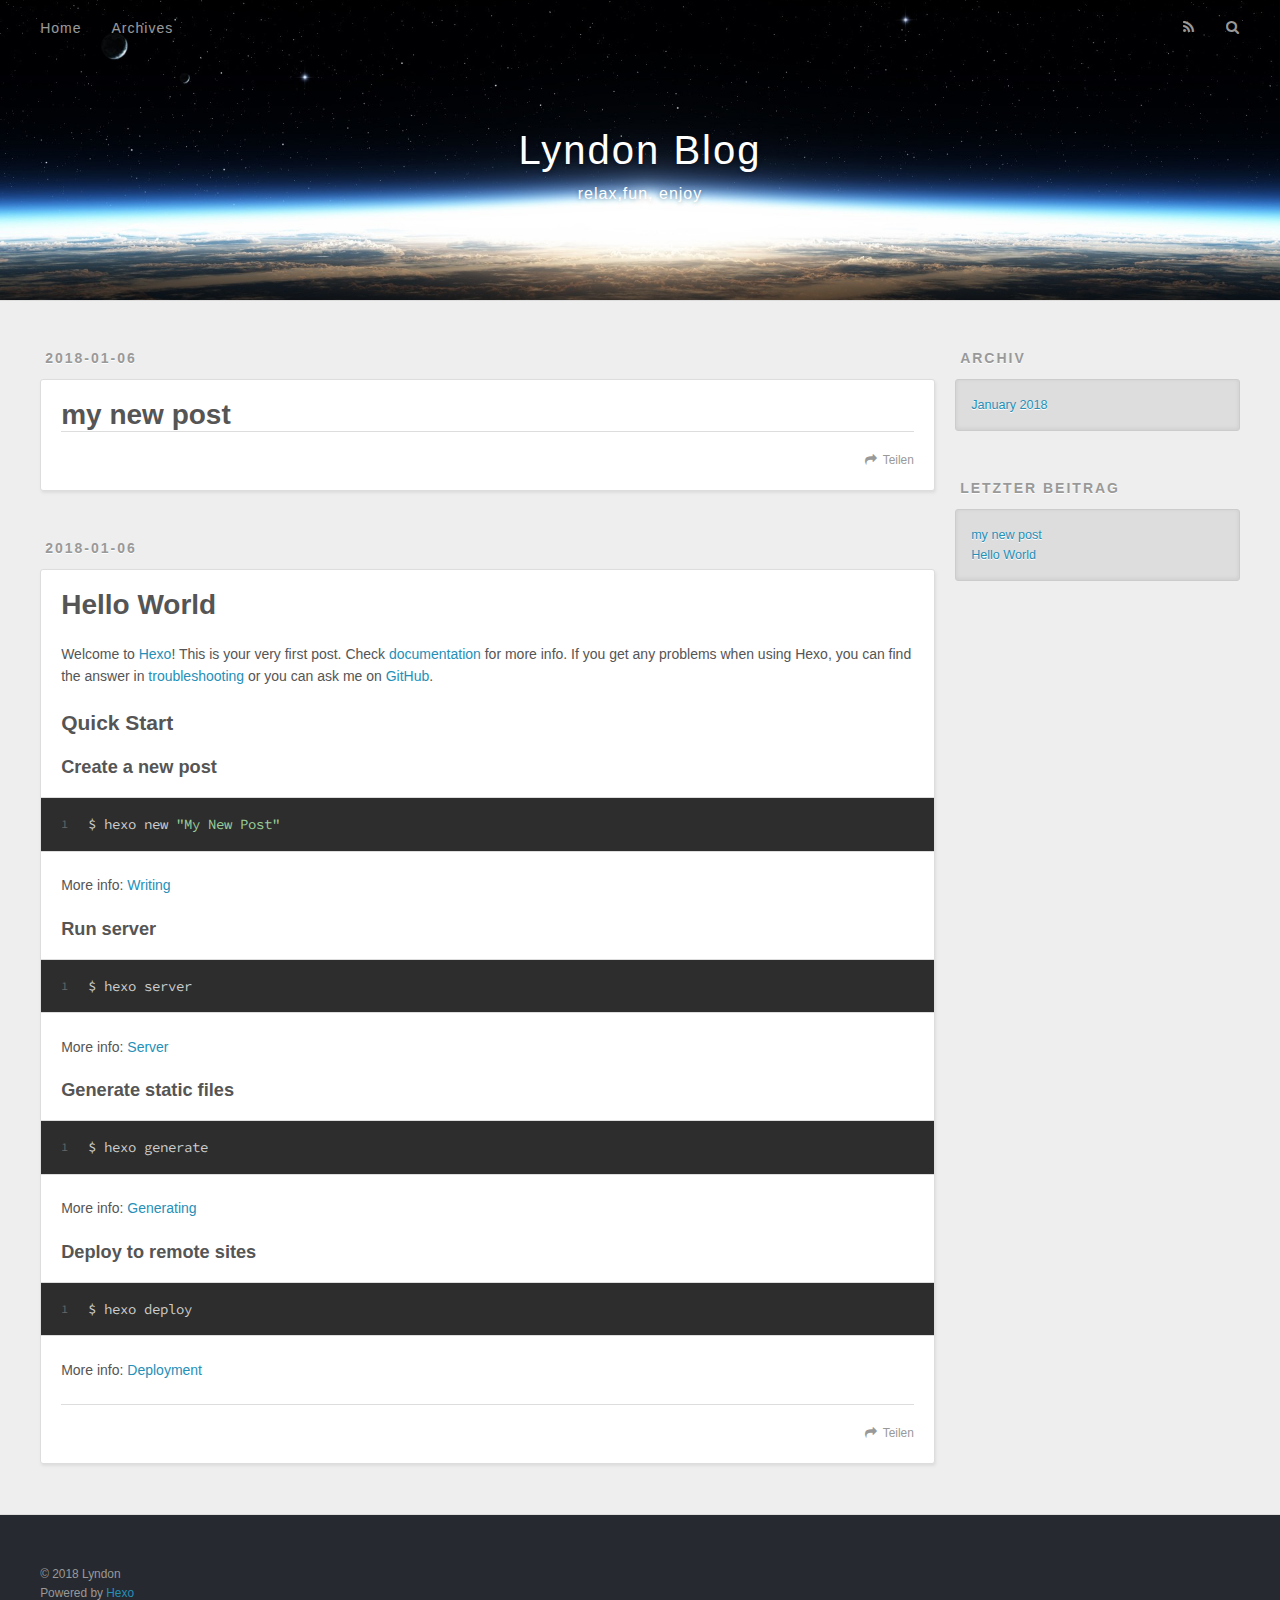
<file: index.html>
<!DOCTYPE html>
<html>
<head>
  <meta charset="utf-8">
  

  
  <title>Lyndon Blog</title>
  <meta name="viewport" content="width=device-width, initial-scale=1, maximum-scale=1">
  <meta name="description" content="relax, fun, enjoy">
<meta property="og:type" content="website">
<meta property="og:title" content="Lyndon Blog">
<meta property="og:url" content="http://yoursite.com/index.html">
<meta property="og:site_name" content="Lyndon Blog">
<meta property="og:description" content="relax, fun, enjoy">
<meta property="og:locale" content="Chinese, English">
<meta name="twitter:card" content="summary">
<meta name="twitter:title" content="Lyndon Blog">
<meta name="twitter:description" content="relax, fun, enjoy">
  
    <link rel="alternate" href="/atom.xml" title="Lyndon Blog" type="application/atom+xml">
  
  
    <link rel="icon" href="/favicon.png">
  
  
    <link href="//fonts.googleapis.com/css?family=Source+Code+Pro" rel="stylesheet" type="text/css">
  
  <link rel="stylesheet" href="/css/style.css">
</head>

<body>
  <div id="container">
    <div id="wrap">
      <header id="header">
  <div id="banner"></div>
  <div id="header-outer" class="outer">
    <div id="header-title" class="inner">
      <h1 id="logo-wrap">
        <a href="/" id="logo">Lyndon Blog</a>
      </h1>
      
        <h2 id="subtitle-wrap">
          <a href="/" id="subtitle">relax,fun, enjoy</a>
        </h2>
      
    </div>
    <div id="header-inner" class="inner">
      <nav id="main-nav">
        <a id="main-nav-toggle" class="nav-icon"></a>
        
          <a class="main-nav-link" href="/">Home</a>
        
          <a class="main-nav-link" href="/archives">Archives</a>
        
      </nav>
      <nav id="sub-nav">
        
          <a id="nav-rss-link" class="nav-icon" href="/atom.xml" title="RSS Feed"></a>
        
        <a id="nav-search-btn" class="nav-icon" title="Suche"></a>
      </nav>
      <div id="search-form-wrap">
        <form action="//google.com/search" method="get" accept-charset="UTF-8" class="search-form"><input type="search" name="q" class="search-form-input" placeholder="Search"><button type="submit" class="search-form-submit">&#xF002;</button><input type="hidden" name="sitesearch" value="http://yoursite.com"></form>
      </div>
    </div>
  </div>
</header>
      <div class="outer">
        <section id="main">
  
    <article id="post-my-new-post" class="article article-type-post" itemscope itemprop="blogPost">
  <div class="article-meta">
    <a href="/2018/01/06/my-new-post/" class="article-date">
  <time datetime="2018-01-06T14:07:55.000Z" itemprop="datePublished">2018-01-06</time>
</a>
    
  </div>
  <div class="article-inner">
    
    
      <header class="article-header">
        
  
    <h1 itemprop="name">
      <a class="article-title" href="/2018/01/06/my-new-post/">my new post</a>
    </h1>
  

      </header>
    
    <div class="article-entry" itemprop="articleBody">
      
        
      
    </div>
    <footer class="article-footer">
      <a data-url="http://yoursite.com/2018/01/06/my-new-post/" data-id="cjc3gquw60001rbd29wi8kwo8" class="article-share-link">Teilen</a>
      
      
    </footer>
  </div>
  
</article>


  
    <article id="post-hello-world" class="article article-type-post" itemscope itemprop="blogPost">
  <div class="article-meta">
    <a href="/2018/01/06/hello-world/" class="article-date">
  <time datetime="2018-01-06T13:55:43.603Z" itemprop="datePublished">2018-01-06</time>
</a>
    
  </div>
  <div class="article-inner">
    
    
      <header class="article-header">
        
  
    <h1 itemprop="name">
      <a class="article-title" href="/2018/01/06/hello-world/">Hello World</a>
    </h1>
  

      </header>
    
    <div class="article-entry" itemprop="articleBody">
      
        <p>Welcome to <a href="https://hexo.io/" target="_blank" rel="noopener">Hexo</a>! This is your very first post. Check <a href="https://hexo.io/docs/" target="_blank" rel="noopener">documentation</a> for more info. If you get any problems when using Hexo, you can find the answer in <a href="https://hexo.io/docs/troubleshooting.html" target="_blank" rel="noopener">troubleshooting</a> or you can ask me on <a href="https://github.com/hexojs/hexo/issues" target="_blank" rel="noopener">GitHub</a>.</p>
<h2 id="Quick-Start"><a href="#Quick-Start" class="headerlink" title="Quick Start"></a>Quick Start</h2><h3 id="Create-a-new-post"><a href="#Create-a-new-post" class="headerlink" title="Create a new post"></a>Create a new post</h3><figure class="highlight bash"><table><tr><td class="gutter"><pre><span class="line">1</span><br></pre></td><td class="code"><pre><span class="line">$ hexo new <span class="string">"My New Post"</span></span><br></pre></td></tr></table></figure>
<p>More info: <a href="https://hexo.io/docs/writing.html" target="_blank" rel="noopener">Writing</a></p>
<h3 id="Run-server"><a href="#Run-server" class="headerlink" title="Run server"></a>Run server</h3><figure class="highlight bash"><table><tr><td class="gutter"><pre><span class="line">1</span><br></pre></td><td class="code"><pre><span class="line">$ hexo server</span><br></pre></td></tr></table></figure>
<p>More info: <a href="https://hexo.io/docs/server.html" target="_blank" rel="noopener">Server</a></p>
<h3 id="Generate-static-files"><a href="#Generate-static-files" class="headerlink" title="Generate static files"></a>Generate static files</h3><figure class="highlight bash"><table><tr><td class="gutter"><pre><span class="line">1</span><br></pre></td><td class="code"><pre><span class="line">$ hexo generate</span><br></pre></td></tr></table></figure>
<p>More info: <a href="https://hexo.io/docs/generating.html" target="_blank" rel="noopener">Generating</a></p>
<h3 id="Deploy-to-remote-sites"><a href="#Deploy-to-remote-sites" class="headerlink" title="Deploy to remote sites"></a>Deploy to remote sites</h3><figure class="highlight bash"><table><tr><td class="gutter"><pre><span class="line">1</span><br></pre></td><td class="code"><pre><span class="line">$ hexo deploy</span><br></pre></td></tr></table></figure>
<p>More info: <a href="https://hexo.io/docs/deployment.html" target="_blank" rel="noopener">Deployment</a></p>

      
    </div>
    <footer class="article-footer">
      <a data-url="http://yoursite.com/2018/01/06/hello-world/" data-id="cjc3gquvx0000rbd2wgkr8jak" class="article-share-link">Teilen</a>
      
      
    </footer>
  </div>
  
</article>


  


</section>
        
          <aside id="sidebar">
  
    

  
    

  
    
  
    
  <div class="widget-wrap">
    <h3 class="widget-title">Archiv</h3>
    <div class="widget">
      <ul class="archive-list"><li class="archive-list-item"><a class="archive-list-link" href="/archives/2018/01/">January 2018</a></li></ul>
    </div>
  </div>


  
    
  <div class="widget-wrap">
    <h3 class="widget-title">letzter Beitrag</h3>
    <div class="widget">
      <ul>
        
          <li>
            <a href="/2018/01/06/my-new-post/">my new post</a>
          </li>
        
          <li>
            <a href="/2018/01/06/hello-world/">Hello World</a>
          </li>
        
      </ul>
    </div>
  </div>

  
</aside>
        
      </div>
      <footer id="footer">
  
  <div class="outer">
    <div id="footer-info" class="inner">
      &copy; 2018 Lyndon<br>
      Powered by <a href="http://hexo.io/" target="_blank">Hexo</a>
    </div>
  </div>
</footer>
    </div>
    <nav id="mobile-nav">
  
    <a href="/" class="mobile-nav-link">Home</a>
  
    <a href="/archives" class="mobile-nav-link">Archives</a>
  
</nav>
    

<script src="//ajax.googleapis.com/ajax/libs/jquery/2.0.3/jquery.min.js"></script>


  <link rel="stylesheet" href="/fancybox/jquery.fancybox.css">
  <script src="/fancybox/jquery.fancybox.pack.js"></script>


<script src="/js/script.js"></script>



  </div>
</body>
</html>
</file>
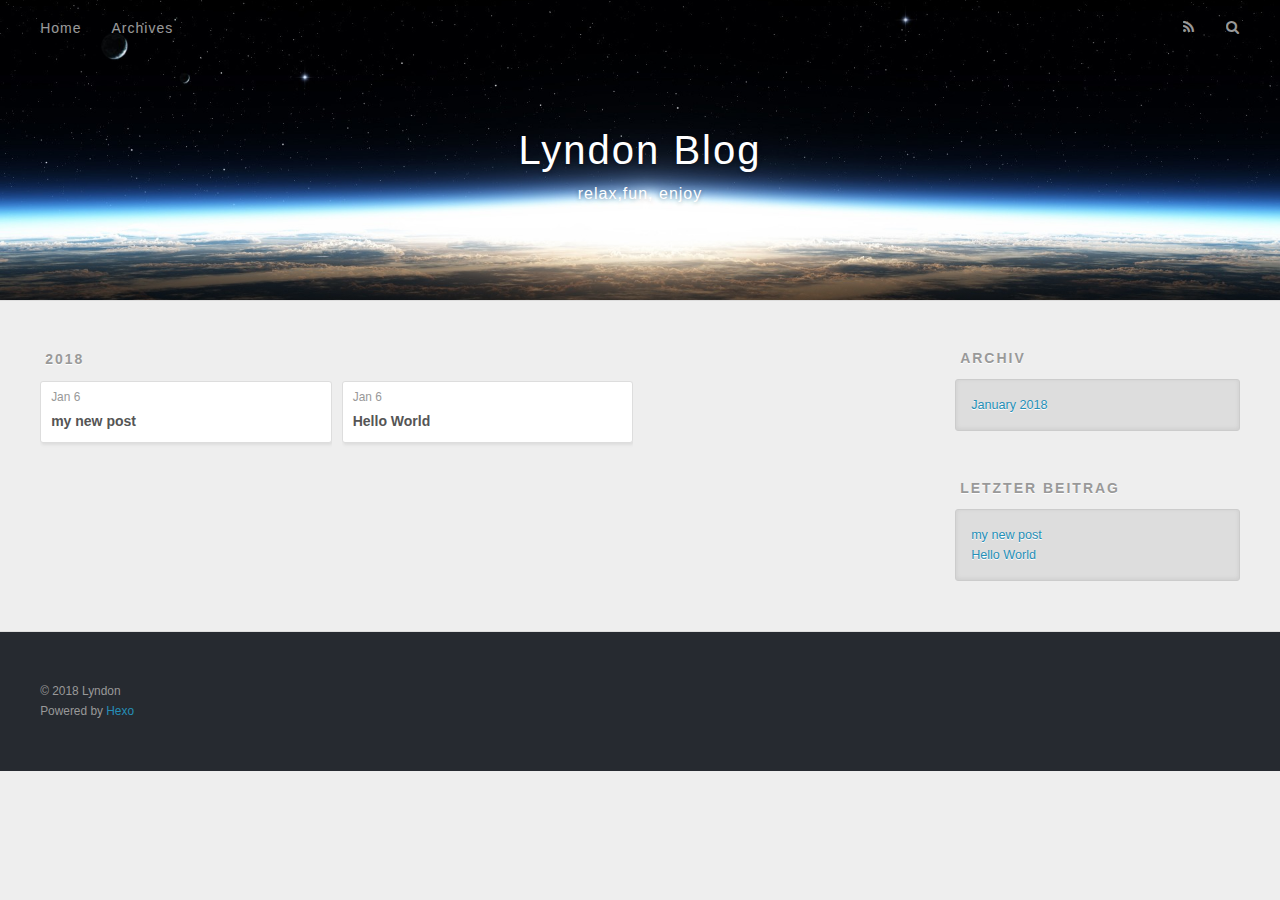
<file: archives/index.html>
<!DOCTYPE html>
<html>
<head>
  <meta charset="utf-8">
  

  
  <title>Archiv | Lyndon Blog</title>
  <meta name="viewport" content="width=device-width, initial-scale=1, maximum-scale=1">
  <meta name="description" content="relax, fun, enjoy">
<meta property="og:type" content="website">
<meta property="og:title" content="Lyndon Blog">
<meta property="og:url" content="http://yoursite.com/archives/index.html">
<meta property="og:site_name" content="Lyndon Blog">
<meta property="og:description" content="relax, fun, enjoy">
<meta property="og:locale" content="Chinese, English">
<meta name="twitter:card" content="summary">
<meta name="twitter:title" content="Lyndon Blog">
<meta name="twitter:description" content="relax, fun, enjoy">
  
    <link rel="alternate" href="/atom.xml" title="Lyndon Blog" type="application/atom+xml">
  
  
    <link rel="icon" href="/favicon.png">
  
  
    <link href="//fonts.googleapis.com/css?family=Source+Code+Pro" rel="stylesheet" type="text/css">
  
  <link rel="stylesheet" href="/css/style.css">
</head>

<body>
  <div id="container">
    <div id="wrap">
      <header id="header">
  <div id="banner"></div>
  <div id="header-outer" class="outer">
    <div id="header-title" class="inner">
      <h1 id="logo-wrap">
        <a href="/" id="logo">Lyndon Blog</a>
      </h1>
      
        <h2 id="subtitle-wrap">
          <a href="/" id="subtitle">relax,fun, enjoy</a>
        </h2>
      
    </div>
    <div id="header-inner" class="inner">
      <nav id="main-nav">
        <a id="main-nav-toggle" class="nav-icon"></a>
        
          <a class="main-nav-link" href="/">Home</a>
        
          <a class="main-nav-link" href="/archives">Archives</a>
        
      </nav>
      <nav id="sub-nav">
        
          <a id="nav-rss-link" class="nav-icon" href="/atom.xml" title="RSS Feed"></a>
        
        <a id="nav-search-btn" class="nav-icon" title="Suche"></a>
      </nav>
      <div id="search-form-wrap">
        <form action="//google.com/search" method="get" accept-charset="UTF-8" class="search-form"><input type="search" name="q" class="search-form-input" placeholder="Search"><button type="submit" class="search-form-submit">&#xF002;</button><input type="hidden" name="sitesearch" value="http://yoursite.com"></form>
      </div>
    </div>
  </div>
</header>
      <div class="outer">
        <section id="main">
  
  
    
    
      
      
      <section class="archives-wrap">
        <div class="archive-year-wrap">
          <a href="/archives/2018" class="archive-year">2018</a>
        </div>
        <div class="archives">
    
    <article class="archive-article archive-type-post">
  <div class="archive-article-inner">
    <header class="archive-article-header">
      <a href="/2018/01/06/my-new-post/" class="archive-article-date">
  <time datetime="2018-01-06T14:07:55.000Z" itemprop="datePublished">Jan 6</time>
</a>
      
  
    <h1 itemprop="name">
      <a class="archive-article-title" href="/2018/01/06/my-new-post/">my new post</a>
    </h1>
  

    </header>
  </div>
</article>
  
    
    
    <article class="archive-article archive-type-post">
  <div class="archive-article-inner">
    <header class="archive-article-header">
      <a href="/2018/01/06/hello-world/" class="archive-article-date">
  <time datetime="2018-01-06T13:55:43.603Z" itemprop="datePublished">Jan 6</time>
</a>
      
  
    <h1 itemprop="name">
      <a class="archive-article-title" href="/2018/01/06/hello-world/">Hello World</a>
    </h1>
  

    </header>
  </div>
</article>
  
  
    </div></section>
  


</section>
        
          <aside id="sidebar">
  
    

  
    

  
    
  
    
  <div class="widget-wrap">
    <h3 class="widget-title">Archiv</h3>
    <div class="widget">
      <ul class="archive-list"><li class="archive-list-item"><a class="archive-list-link" href="/archives/2018/01/">January 2018</a></li></ul>
    </div>
  </div>


  
    
  <div class="widget-wrap">
    <h3 class="widget-title">letzter Beitrag</h3>
    <div class="widget">
      <ul>
        
          <li>
            <a href="/2018/01/06/my-new-post/">my new post</a>
          </li>
        
          <li>
            <a href="/2018/01/06/hello-world/">Hello World</a>
          </li>
        
      </ul>
    </div>
  </div>

  
</aside>
        
      </div>
      <footer id="footer">
  
  <div class="outer">
    <div id="footer-info" class="inner">
      &copy; 2018 Lyndon<br>
      Powered by <a href="http://hexo.io/" target="_blank">Hexo</a>
    </div>
  </div>
</footer>
    </div>
    <nav id="mobile-nav">
  
    <a href="/" class="mobile-nav-link">Home</a>
  
    <a href="/archives" class="mobile-nav-link">Archives</a>
  
</nav>
    

<script src="//ajax.googleapis.com/ajax/libs/jquery/2.0.3/jquery.min.js"></script>


  <link rel="stylesheet" href="/fancybox/jquery.fancybox.css">
  <script src="/fancybox/jquery.fancybox.pack.js"></script>


<script src="/js/script.js"></script>



  </div>
</body>
</html>
</file>
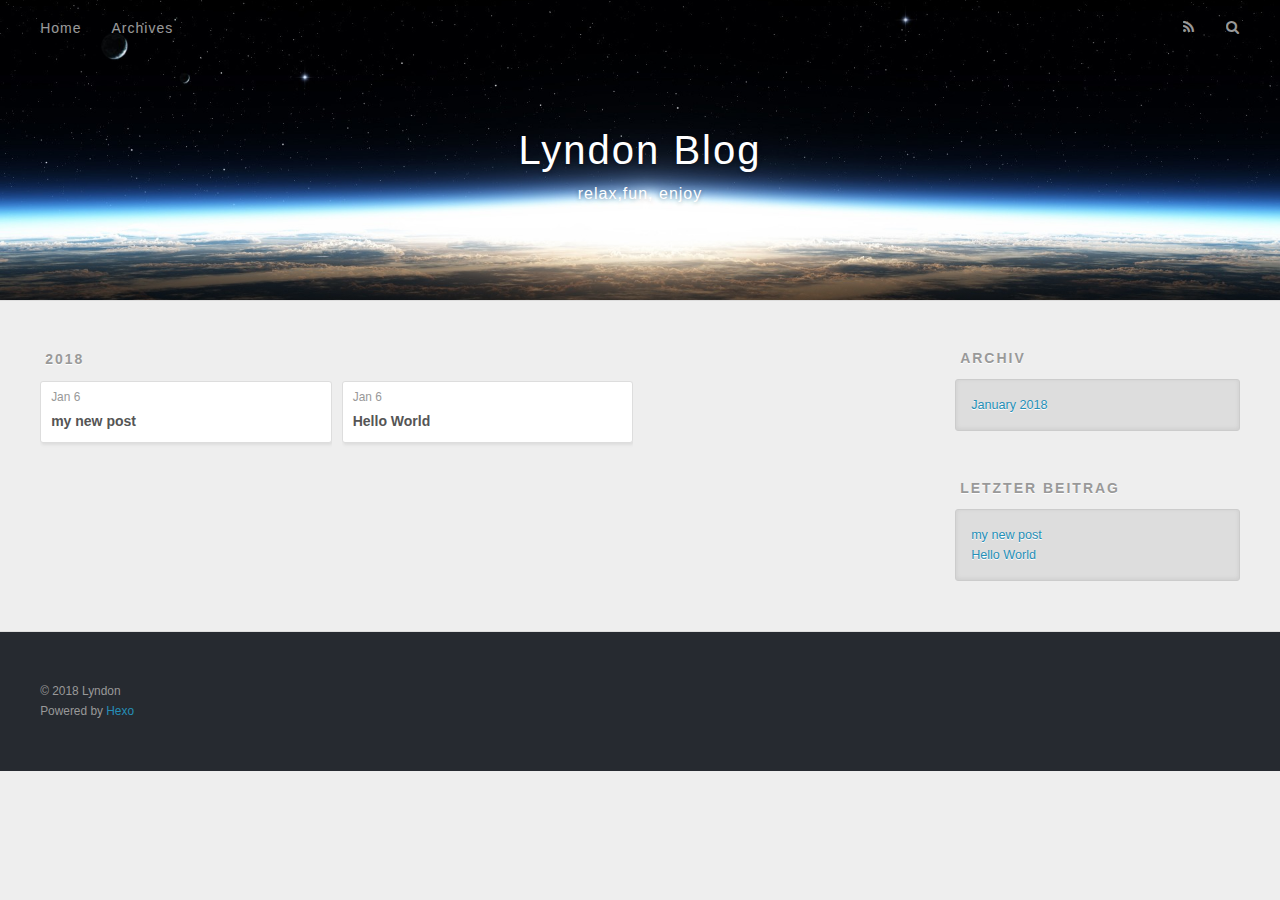
<file: archives/2018/index.html>
<!DOCTYPE html>
<html>
<head>
  <meta charset="utf-8">
  

  
  <title>Archiv: 2018 | Lyndon Blog</title>
  <meta name="viewport" content="width=device-width, initial-scale=1, maximum-scale=1">
  <meta name="description" content="relax, fun, enjoy">
<meta property="og:type" content="website">
<meta property="og:title" content="Lyndon Blog">
<meta property="og:url" content="http://yoursite.com/archives/2018/index.html">
<meta property="og:site_name" content="Lyndon Blog">
<meta property="og:description" content="relax, fun, enjoy">
<meta property="og:locale" content="Chinese, English">
<meta name="twitter:card" content="summary">
<meta name="twitter:title" content="Lyndon Blog">
<meta name="twitter:description" content="relax, fun, enjoy">
  
    <link rel="alternate" href="/atom.xml" title="Lyndon Blog" type="application/atom+xml">
  
  
    <link rel="icon" href="/favicon.png">
  
  
    <link href="//fonts.googleapis.com/css?family=Source+Code+Pro" rel="stylesheet" type="text/css">
  
  <link rel="stylesheet" href="/css/style.css">
</head>

<body>
  <div id="container">
    <div id="wrap">
      <header id="header">
  <div id="banner"></div>
  <div id="header-outer" class="outer">
    <div id="header-title" class="inner">
      <h1 id="logo-wrap">
        <a href="/" id="logo">Lyndon Blog</a>
      </h1>
      
        <h2 id="subtitle-wrap">
          <a href="/" id="subtitle">relax,fun, enjoy</a>
        </h2>
      
    </div>
    <div id="header-inner" class="inner">
      <nav id="main-nav">
        <a id="main-nav-toggle" class="nav-icon"></a>
        
          <a class="main-nav-link" href="/">Home</a>
        
          <a class="main-nav-link" href="/archives">Archives</a>
        
      </nav>
      <nav id="sub-nav">
        
          <a id="nav-rss-link" class="nav-icon" href="/atom.xml" title="RSS Feed"></a>
        
        <a id="nav-search-btn" class="nav-icon" title="Suche"></a>
      </nav>
      <div id="search-form-wrap">
        <form action="//google.com/search" method="get" accept-charset="UTF-8" class="search-form"><input type="search" name="q" class="search-form-input" placeholder="Search"><button type="submit" class="search-form-submit">&#xF002;</button><input type="hidden" name="sitesearch" value="http://yoursite.com"></form>
      </div>
    </div>
  </div>
</header>
      <div class="outer">
        <section id="main">
  
  
    
    
      
      
      <section class="archives-wrap">
        <div class="archive-year-wrap">
          <a href="/archives/2018" class="archive-year">2018</a>
        </div>
        <div class="archives">
    
    <article class="archive-article archive-type-post">
  <div class="archive-article-inner">
    <header class="archive-article-header">
      <a href="/2018/01/06/my-new-post/" class="archive-article-date">
  <time datetime="2018-01-06T14:07:55.000Z" itemprop="datePublished">Jan 6</time>
</a>
      
  
    <h1 itemprop="name">
      <a class="archive-article-title" href="/2018/01/06/my-new-post/">my new post</a>
    </h1>
  

    </header>
  </div>
</article>
  
    
    
    <article class="archive-article archive-type-post">
  <div class="archive-article-inner">
    <header class="archive-article-header">
      <a href="/2018/01/06/hello-world/" class="archive-article-date">
  <time datetime="2018-01-06T13:55:43.603Z" itemprop="datePublished">Jan 6</time>
</a>
      
  
    <h1 itemprop="name">
      <a class="archive-article-title" href="/2018/01/06/hello-world/">Hello World</a>
    </h1>
  

    </header>
  </div>
</article>
  
  
    </div></section>
  


</section>
        
          <aside id="sidebar">
  
    

  
    

  
    
  
    
  <div class="widget-wrap">
    <h3 class="widget-title">Archiv</h3>
    <div class="widget">
      <ul class="archive-list"><li class="archive-list-item"><a class="archive-list-link" href="/archives/2018/01/">January 2018</a></li></ul>
    </div>
  </div>


  
    
  <div class="widget-wrap">
    <h3 class="widget-title">letzter Beitrag</h3>
    <div class="widget">
      <ul>
        
          <li>
            <a href="/2018/01/06/my-new-post/">my new post</a>
          </li>
        
          <li>
            <a href="/2018/01/06/hello-world/">Hello World</a>
          </li>
        
      </ul>
    </div>
  </div>

  
</aside>
        
      </div>
      <footer id="footer">
  
  <div class="outer">
    <div id="footer-info" class="inner">
      &copy; 2018 Lyndon<br>
      Powered by <a href="http://hexo.io/" target="_blank">Hexo</a>
    </div>
  </div>
</footer>
    </div>
    <nav id="mobile-nav">
  
    <a href="/" class="mobile-nav-link">Home</a>
  
    <a href="/archives" class="mobile-nav-link">Archives</a>
  
</nav>
    

<script src="//ajax.googleapis.com/ajax/libs/jquery/2.0.3/jquery.min.js"></script>


  <link rel="stylesheet" href="/fancybox/jquery.fancybox.css">
  <script src="/fancybox/jquery.fancybox.pack.js"></script>


<script src="/js/script.js"></script>



  </div>
</body>
</html>
</file>
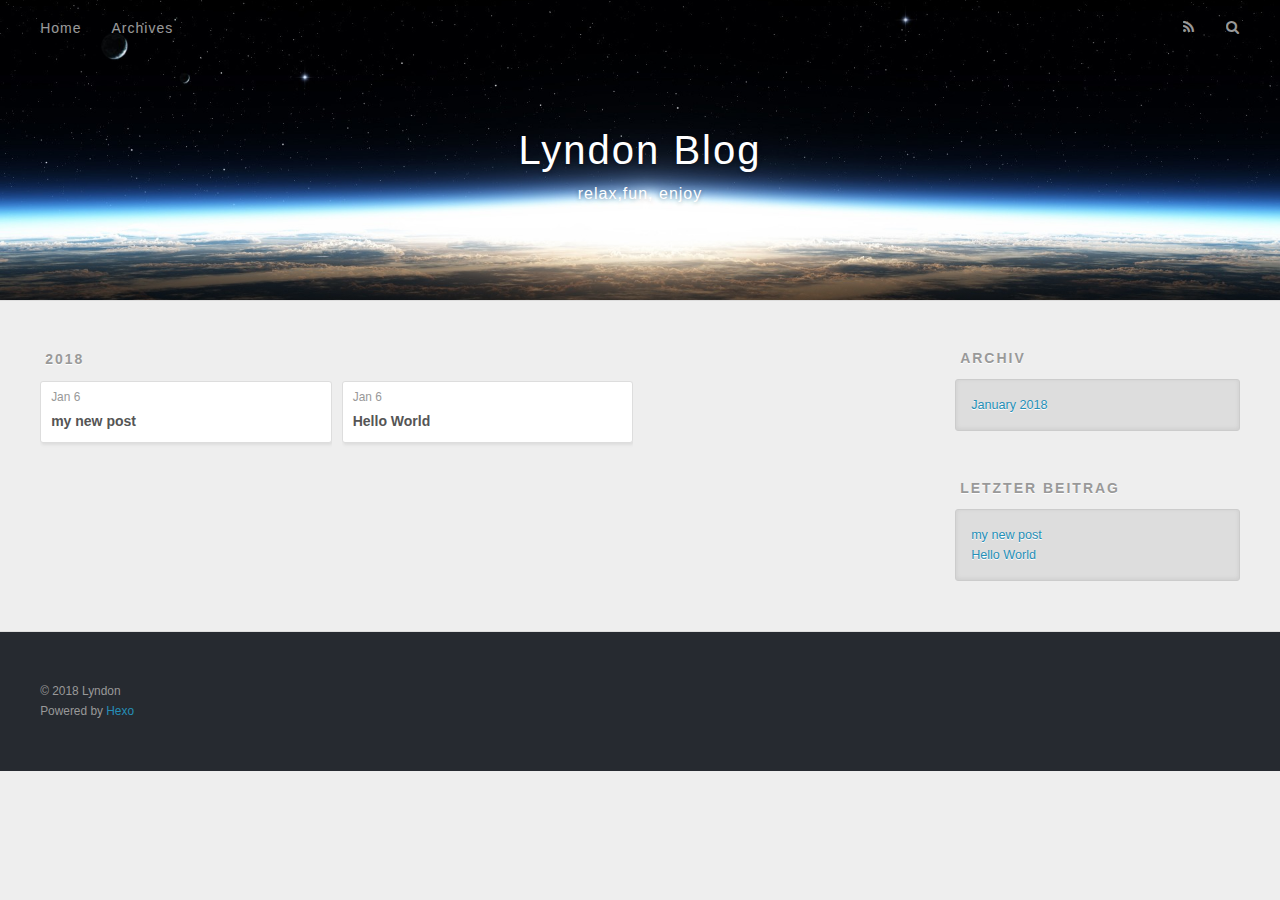
<file: archives/2018/01/index.html>
<!DOCTYPE html>
<html>
<head>
  <meta charset="utf-8">
  

  
  <title>Archiv: 2018/1 | Lyndon Blog</title>
  <meta name="viewport" content="width=device-width, initial-scale=1, maximum-scale=1">
  <meta name="description" content="relax, fun, enjoy">
<meta property="og:type" content="website">
<meta property="og:title" content="Lyndon Blog">
<meta property="og:url" content="http://yoursite.com/archives/2018/01/index.html">
<meta property="og:site_name" content="Lyndon Blog">
<meta property="og:description" content="relax, fun, enjoy">
<meta property="og:locale" content="Chinese, English">
<meta name="twitter:card" content="summary">
<meta name="twitter:title" content="Lyndon Blog">
<meta name="twitter:description" content="relax, fun, enjoy">
  
    <link rel="alternate" href="/atom.xml" title="Lyndon Blog" type="application/atom+xml">
  
  
    <link rel="icon" href="/favicon.png">
  
  
    <link href="//fonts.googleapis.com/css?family=Source+Code+Pro" rel="stylesheet" type="text/css">
  
  <link rel="stylesheet" href="/css/style.css">
</head>

<body>
  <div id="container">
    <div id="wrap">
      <header id="header">
  <div id="banner"></div>
  <div id="header-outer" class="outer">
    <div id="header-title" class="inner">
      <h1 id="logo-wrap">
        <a href="/" id="logo">Lyndon Blog</a>
      </h1>
      
        <h2 id="subtitle-wrap">
          <a href="/" id="subtitle">relax,fun, enjoy</a>
        </h2>
      
    </div>
    <div id="header-inner" class="inner">
      <nav id="main-nav">
        <a id="main-nav-toggle" class="nav-icon"></a>
        
          <a class="main-nav-link" href="/">Home</a>
        
          <a class="main-nav-link" href="/archives">Archives</a>
        
      </nav>
      <nav id="sub-nav">
        
          <a id="nav-rss-link" class="nav-icon" href="/atom.xml" title="RSS Feed"></a>
        
        <a id="nav-search-btn" class="nav-icon" title="Suche"></a>
      </nav>
      <div id="search-form-wrap">
        <form action="//google.com/search" method="get" accept-charset="UTF-8" class="search-form"><input type="search" name="q" class="search-form-input" placeholder="Search"><button type="submit" class="search-form-submit">&#xF002;</button><input type="hidden" name="sitesearch" value="http://yoursite.com"></form>
      </div>
    </div>
  </div>
</header>
      <div class="outer">
        <section id="main">
  
  
    
    
      
      
      <section class="archives-wrap">
        <div class="archive-year-wrap">
          <a href="/archives/2018" class="archive-year">2018</a>
        </div>
        <div class="archives">
    
    <article class="archive-article archive-type-post">
  <div class="archive-article-inner">
    <header class="archive-article-header">
      <a href="/2018/01/06/my-new-post/" class="archive-article-date">
  <time datetime="2018-01-06T14:07:55.000Z" itemprop="datePublished">Jan 6</time>
</a>
      
  
    <h1 itemprop="name">
      <a class="archive-article-title" href="/2018/01/06/my-new-post/">my new post</a>
    </h1>
  

    </header>
  </div>
</article>
  
    
    
    <article class="archive-article archive-type-post">
  <div class="archive-article-inner">
    <header class="archive-article-header">
      <a href="/2018/01/06/hello-world/" class="archive-article-date">
  <time datetime="2018-01-06T13:55:43.603Z" itemprop="datePublished">Jan 6</time>
</a>
      
  
    <h1 itemprop="name">
      <a class="archive-article-title" href="/2018/01/06/hello-world/">Hello World</a>
    </h1>
  

    </header>
  </div>
</article>
  
  
    </div></section>
  


</section>
        
          <aside id="sidebar">
  
    

  
    

  
    
  
    
  <div class="widget-wrap">
    <h3 class="widget-title">Archiv</h3>
    <div class="widget">
      <ul class="archive-list"><li class="archive-list-item"><a class="archive-list-link" href="/archives/2018/01/">January 2018</a></li></ul>
    </div>
  </div>


  
    
  <div class="widget-wrap">
    <h3 class="widget-title">letzter Beitrag</h3>
    <div class="widget">
      <ul>
        
          <li>
            <a href="/2018/01/06/my-new-post/">my new post</a>
          </li>
        
          <li>
            <a href="/2018/01/06/hello-world/">Hello World</a>
          </li>
        
      </ul>
    </div>
  </div>

  
</aside>
        
      </div>
      <footer id="footer">
  
  <div class="outer">
    <div id="footer-info" class="inner">
      &copy; 2018 Lyndon<br>
      Powered by <a href="http://hexo.io/" target="_blank">Hexo</a>
    </div>
  </div>
</footer>
    </div>
    <nav id="mobile-nav">
  
    <a href="/" class="mobile-nav-link">Home</a>
  
    <a href="/archives" class="mobile-nav-link">Archives</a>
  
</nav>
    

<script src="//ajax.googleapis.com/ajax/libs/jquery/2.0.3/jquery.min.js"></script>


  <link rel="stylesheet" href="/fancybox/jquery.fancybox.css">
  <script src="/fancybox/jquery.fancybox.pack.js"></script>


<script src="/js/script.js"></script>



  </div>
</body>
</html>
</file>
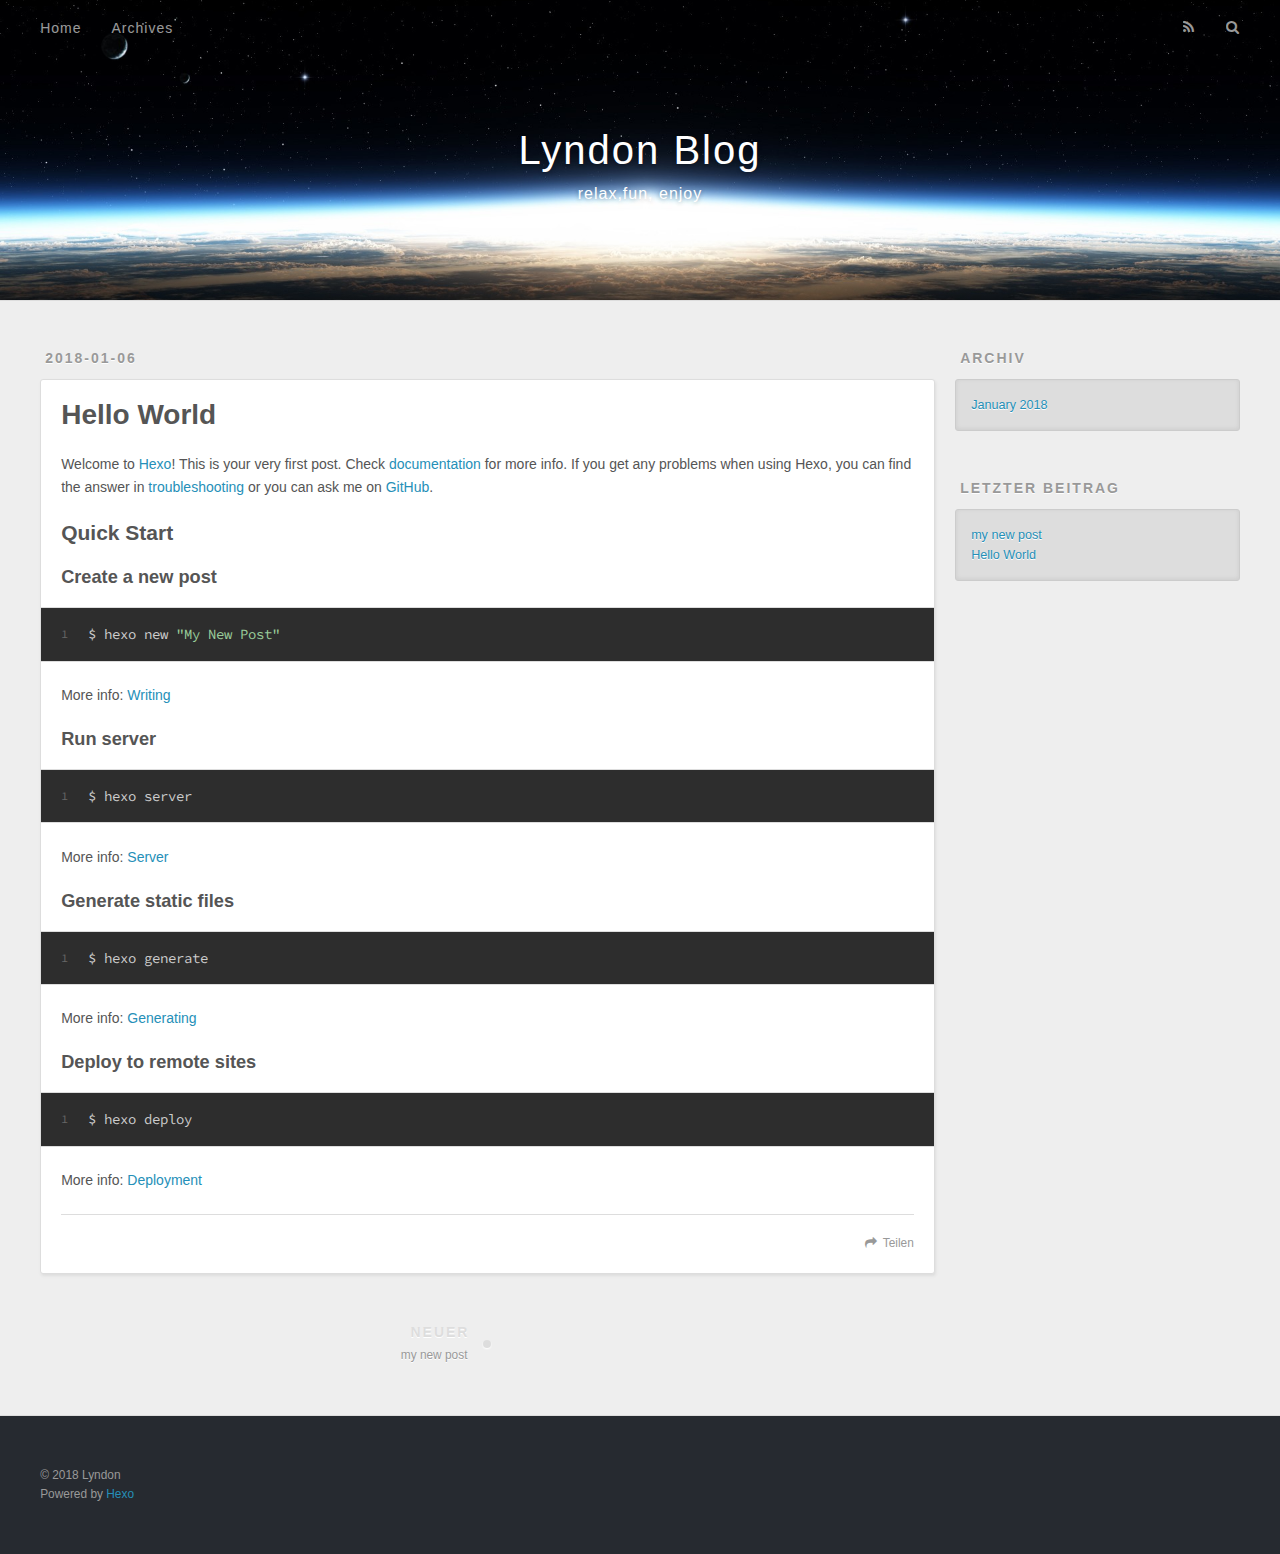
<file: 2018/01/06/hello-world/index.html>
<!DOCTYPE html>
<html>
<head>
  <meta charset="utf-8">
  

  
  <title>Hello World | Lyndon Blog</title>
  <meta name="viewport" content="width=device-width, initial-scale=1, maximum-scale=1">
  <meta name="description" content="Welcome to Hexo! This is your very first post. Check documentation for more info. If you get any problems when using Hexo, you can find the answer in troubleshooting or you can ask me on GitHub. Quick">
<meta property="og:type" content="article">
<meta property="og:title" content="Hello World">
<meta property="og:url" content="http://yoursite.com/2018/01/06/hello-world/index.html">
<meta property="og:site_name" content="Lyndon Blog">
<meta property="og:description" content="Welcome to Hexo! This is your very first post. Check documentation for more info. If you get any problems when using Hexo, you can find the answer in troubleshooting or you can ask me on GitHub. Quick">
<meta property="og:locale" content="Chinese, English">
<meta property="og:updated_time" content="2018-01-06T13:55:43.603Z">
<meta name="twitter:card" content="summary">
<meta name="twitter:title" content="Hello World">
<meta name="twitter:description" content="Welcome to Hexo! This is your very first post. Check documentation for more info. If you get any problems when using Hexo, you can find the answer in troubleshooting or you can ask me on GitHub. Quick">
  
    <link rel="alternate" href="/atom.xml" title="Lyndon Blog" type="application/atom+xml">
  
  
    <link rel="icon" href="/favicon.png">
  
  
    <link href="//fonts.googleapis.com/css?family=Source+Code+Pro" rel="stylesheet" type="text/css">
  
  <link rel="stylesheet" href="/css/style.css">
</head>

<body>
  <div id="container">
    <div id="wrap">
      <header id="header">
  <div id="banner"></div>
  <div id="header-outer" class="outer">
    <div id="header-title" class="inner">
      <h1 id="logo-wrap">
        <a href="/" id="logo">Lyndon Blog</a>
      </h1>
      
        <h2 id="subtitle-wrap">
          <a href="/" id="subtitle">relax,fun, enjoy</a>
        </h2>
      
    </div>
    <div id="header-inner" class="inner">
      <nav id="main-nav">
        <a id="main-nav-toggle" class="nav-icon"></a>
        
          <a class="main-nav-link" href="/">Home</a>
        
          <a class="main-nav-link" href="/archives">Archives</a>
        
      </nav>
      <nav id="sub-nav">
        
          <a id="nav-rss-link" class="nav-icon" href="/atom.xml" title="RSS Feed"></a>
        
        <a id="nav-search-btn" class="nav-icon" title="Suche"></a>
      </nav>
      <div id="search-form-wrap">
        <form action="//google.com/search" method="get" accept-charset="UTF-8" class="search-form"><input type="search" name="q" class="search-form-input" placeholder="Search"><button type="submit" class="search-form-submit">&#xF002;</button><input type="hidden" name="sitesearch" value="http://yoursite.com"></form>
      </div>
    </div>
  </div>
</header>
      <div class="outer">
        <section id="main"><article id="post-hello-world" class="article article-type-post" itemscope itemprop="blogPost">
  <div class="article-meta">
    <a href="/2018/01/06/hello-world/" class="article-date">
  <time datetime="2018-01-06T13:55:43.603Z" itemprop="datePublished">2018-01-06</time>
</a>
    
  </div>
  <div class="article-inner">
    
    
      <header class="article-header">
        
  
    <h1 class="article-title" itemprop="name">
      Hello World
    </h1>
  

      </header>
    
    <div class="article-entry" itemprop="articleBody">
      
        <p>Welcome to <a href="https://hexo.io/" target="_blank" rel="noopener">Hexo</a>! This is your very first post. Check <a href="https://hexo.io/docs/" target="_blank" rel="noopener">documentation</a> for more info. If you get any problems when using Hexo, you can find the answer in <a href="https://hexo.io/docs/troubleshooting.html" target="_blank" rel="noopener">troubleshooting</a> or you can ask me on <a href="https://github.com/hexojs/hexo/issues" target="_blank" rel="noopener">GitHub</a>.</p>
<h2 id="Quick-Start"><a href="#Quick-Start" class="headerlink" title="Quick Start"></a>Quick Start</h2><h3 id="Create-a-new-post"><a href="#Create-a-new-post" class="headerlink" title="Create a new post"></a>Create a new post</h3><figure class="highlight bash"><table><tr><td class="gutter"><pre><span class="line">1</span><br></pre></td><td class="code"><pre><span class="line">$ hexo new <span class="string">"My New Post"</span></span><br></pre></td></tr></table></figure>
<p>More info: <a href="https://hexo.io/docs/writing.html" target="_blank" rel="noopener">Writing</a></p>
<h3 id="Run-server"><a href="#Run-server" class="headerlink" title="Run server"></a>Run server</h3><figure class="highlight bash"><table><tr><td class="gutter"><pre><span class="line">1</span><br></pre></td><td class="code"><pre><span class="line">$ hexo server</span><br></pre></td></tr></table></figure>
<p>More info: <a href="https://hexo.io/docs/server.html" target="_blank" rel="noopener">Server</a></p>
<h3 id="Generate-static-files"><a href="#Generate-static-files" class="headerlink" title="Generate static files"></a>Generate static files</h3><figure class="highlight bash"><table><tr><td class="gutter"><pre><span class="line">1</span><br></pre></td><td class="code"><pre><span class="line">$ hexo generate</span><br></pre></td></tr></table></figure>
<p>More info: <a href="https://hexo.io/docs/generating.html" target="_blank" rel="noopener">Generating</a></p>
<h3 id="Deploy-to-remote-sites"><a href="#Deploy-to-remote-sites" class="headerlink" title="Deploy to remote sites"></a>Deploy to remote sites</h3><figure class="highlight bash"><table><tr><td class="gutter"><pre><span class="line">1</span><br></pre></td><td class="code"><pre><span class="line">$ hexo deploy</span><br></pre></td></tr></table></figure>
<p>More info: <a href="https://hexo.io/docs/deployment.html" target="_blank" rel="noopener">Deployment</a></p>

      
    </div>
    <footer class="article-footer">
      <a data-url="http://yoursite.com/2018/01/06/hello-world/" data-id="cjc3gquvx0000rbd2wgkr8jak" class="article-share-link">Teilen</a>
      
      
    </footer>
  </div>
  
    
<nav id="article-nav">
  
    <a href="/2018/01/06/my-new-post/" id="article-nav-newer" class="article-nav-link-wrap">
      <strong class="article-nav-caption">Neuer</strong>
      <div class="article-nav-title">
        
          my new post
        
      </div>
    </a>
  
  
</nav>

  
</article>

</section>
        
          <aside id="sidebar">
  
    

  
    

  
    
  
    
  <div class="widget-wrap">
    <h3 class="widget-title">Archiv</h3>
    <div class="widget">
      <ul class="archive-list"><li class="archive-list-item"><a class="archive-list-link" href="/archives/2018/01/">January 2018</a></li></ul>
    </div>
  </div>


  
    
  <div class="widget-wrap">
    <h3 class="widget-title">letzter Beitrag</h3>
    <div class="widget">
      <ul>
        
          <li>
            <a href="/2018/01/06/my-new-post/">my new post</a>
          </li>
        
          <li>
            <a href="/2018/01/06/hello-world/">Hello World</a>
          </li>
        
      </ul>
    </div>
  </div>

  
</aside>
        
      </div>
      <footer id="footer">
  
  <div class="outer">
    <div id="footer-info" class="inner">
      &copy; 2018 Lyndon<br>
      Powered by <a href="http://hexo.io/" target="_blank">Hexo</a>
    </div>
  </div>
</footer>
    </div>
    <nav id="mobile-nav">
  
    <a href="/" class="mobile-nav-link">Home</a>
  
    <a href="/archives" class="mobile-nav-link">Archives</a>
  
</nav>
    

<script src="//ajax.googleapis.com/ajax/libs/jquery/2.0.3/jquery.min.js"></script>


  <link rel="stylesheet" href="/fancybox/jquery.fancybox.css">
  <script src="/fancybox/jquery.fancybox.pack.js"></script>


<script src="/js/script.js"></script>



  </div>
</body>
</html>
</file>
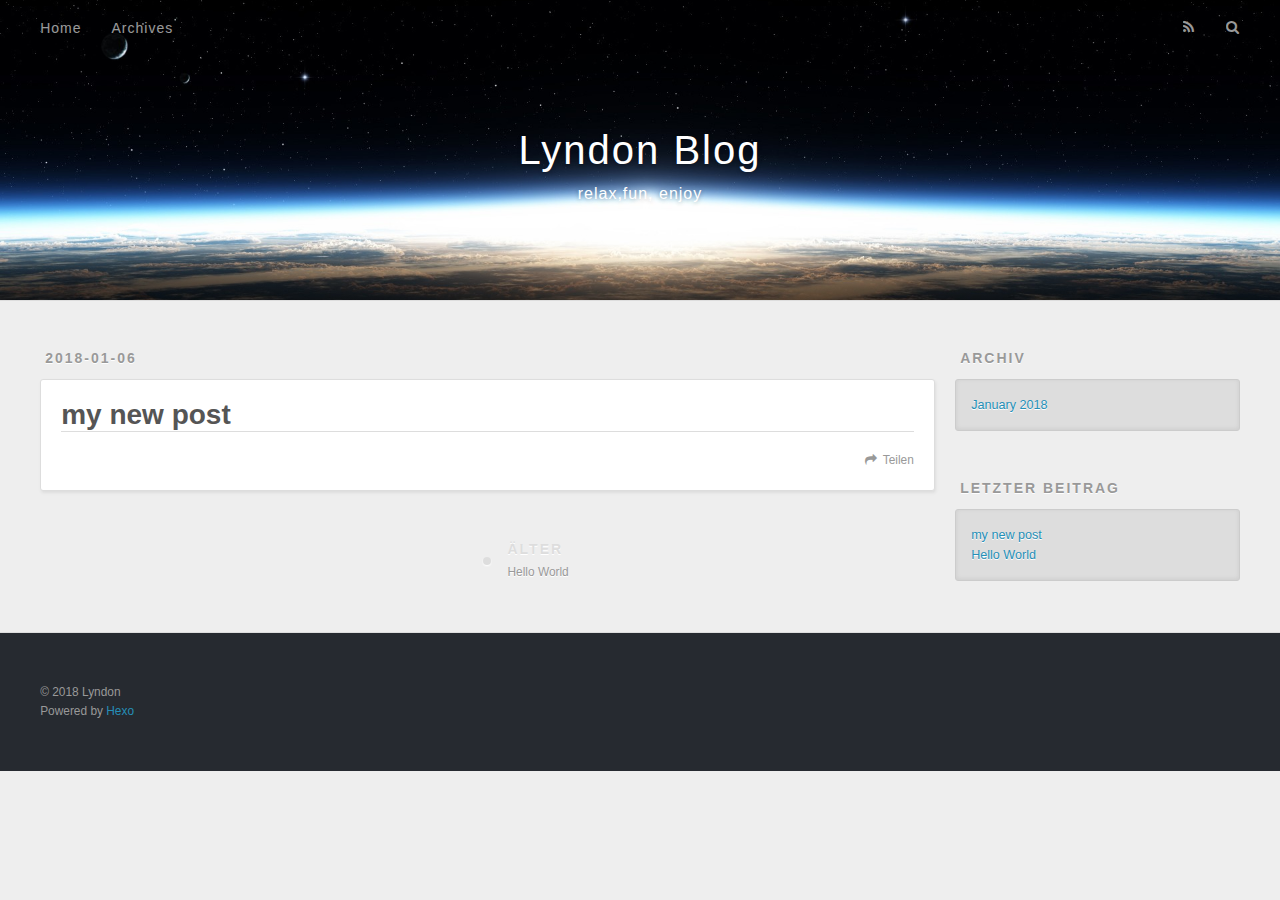
<file: 2018/01/06/my-new-post/index.html>
<!DOCTYPE html>
<html>
<head>
  <meta charset="utf-8">
  

  
  <title>my new post | Lyndon Blog</title>
  <meta name="viewport" content="width=device-width, initial-scale=1, maximum-scale=1">
  <meta name="description" content="relax, fun, enjoy">
<meta property="og:type" content="article">
<meta property="og:title" content="my new post">
<meta property="og:url" content="http://yoursite.com/2018/01/06/my-new-post/index.html">
<meta property="og:site_name" content="Lyndon Blog">
<meta property="og:description" content="relax, fun, enjoy">
<meta property="og:locale" content="Chinese, English">
<meta property="og:updated_time" content="2018-01-06T14:07:55.136Z">
<meta name="twitter:card" content="summary">
<meta name="twitter:title" content="my new post">
<meta name="twitter:description" content="relax, fun, enjoy">
  
    <link rel="alternate" href="/atom.xml" title="Lyndon Blog" type="application/atom+xml">
  
  
    <link rel="icon" href="/favicon.png">
  
  
    <link href="//fonts.googleapis.com/css?family=Source+Code+Pro" rel="stylesheet" type="text/css">
  
  <link rel="stylesheet" href="/css/style.css">
</head>

<body>
  <div id="container">
    <div id="wrap">
      <header id="header">
  <div id="banner"></div>
  <div id="header-outer" class="outer">
    <div id="header-title" class="inner">
      <h1 id="logo-wrap">
        <a href="/" id="logo">Lyndon Blog</a>
      </h1>
      
        <h2 id="subtitle-wrap">
          <a href="/" id="subtitle">relax,fun, enjoy</a>
        </h2>
      
    </div>
    <div id="header-inner" class="inner">
      <nav id="main-nav">
        <a id="main-nav-toggle" class="nav-icon"></a>
        
          <a class="main-nav-link" href="/">Home</a>
        
          <a class="main-nav-link" href="/archives">Archives</a>
        
      </nav>
      <nav id="sub-nav">
        
          <a id="nav-rss-link" class="nav-icon" href="/atom.xml" title="RSS Feed"></a>
        
        <a id="nav-search-btn" class="nav-icon" title="Suche"></a>
      </nav>
      <div id="search-form-wrap">
        <form action="//google.com/search" method="get" accept-charset="UTF-8" class="search-form"><input type="search" name="q" class="search-form-input" placeholder="Search"><button type="submit" class="search-form-submit">&#xF002;</button><input type="hidden" name="sitesearch" value="http://yoursite.com"></form>
      </div>
    </div>
  </div>
</header>
      <div class="outer">
        <section id="main"><article id="post-my-new-post" class="article article-type-post" itemscope itemprop="blogPost">
  <div class="article-meta">
    <a href="/2018/01/06/my-new-post/" class="article-date">
  <time datetime="2018-01-06T14:07:55.000Z" itemprop="datePublished">2018-01-06</time>
</a>
    
  </div>
  <div class="article-inner">
    
    
      <header class="article-header">
        
  
    <h1 class="article-title" itemprop="name">
      my new post
    </h1>
  

      </header>
    
    <div class="article-entry" itemprop="articleBody">
      
        
      
    </div>
    <footer class="article-footer">
      <a data-url="http://yoursite.com/2018/01/06/my-new-post/" data-id="cjc3gquw60001rbd29wi8kwo8" class="article-share-link">Teilen</a>
      
      
    </footer>
  </div>
  
    
<nav id="article-nav">
  
  
    <a href="/2018/01/06/hello-world/" id="article-nav-older" class="article-nav-link-wrap">
      <strong class="article-nav-caption">Älter</strong>
      <div class="article-nav-title">Hello World</div>
    </a>
  
</nav>

  
</article>

</section>
        
          <aside id="sidebar">
  
    

  
    

  
    
  
    
  <div class="widget-wrap">
    <h3 class="widget-title">Archiv</h3>
    <div class="widget">
      <ul class="archive-list"><li class="archive-list-item"><a class="archive-list-link" href="/archives/2018/01/">January 2018</a></li></ul>
    </div>
  </div>


  
    
  <div class="widget-wrap">
    <h3 class="widget-title">letzter Beitrag</h3>
    <div class="widget">
      <ul>
        
          <li>
            <a href="/2018/01/06/my-new-post/">my new post</a>
          </li>
        
          <li>
            <a href="/2018/01/06/hello-world/">Hello World</a>
          </li>
        
      </ul>
    </div>
  </div>

  
</aside>
        
      </div>
      <footer id="footer">
  
  <div class="outer">
    <div id="footer-info" class="inner">
      &copy; 2018 Lyndon<br>
      Powered by <a href="http://hexo.io/" target="_blank">Hexo</a>
    </div>
  </div>
</footer>
    </div>
    <nav id="mobile-nav">
  
    <a href="/" class="mobile-nav-link">Home</a>
  
    <a href="/archives" class="mobile-nav-link">Archives</a>
  
</nav>
    

<script src="//ajax.googleapis.com/ajax/libs/jquery/2.0.3/jquery.min.js"></script>


  <link rel="stylesheet" href="/fancybox/jquery.fancybox.css">
  <script src="/fancybox/jquery.fancybox.pack.js"></script>


<script src="/js/script.js"></script>



  </div>
</body>
</html>
</file>
<file: css/style.css>
body {
  width: 100%;
}
body:before,
body:after {
  content: "";
  display: table;
}
body:after {
  clear: both;
}
html,
body,
div,
span,
applet,
object,
iframe,
h1,
h2,
h3,
h4,
h5,
h6,
p,
blockquote,
pre,
a,
abbr,
acronym,
address,
big,
cite,
code,
del,
dfn,
em,
img,
ins,
kbd,
q,
s,
samp,
small,
strike,
strong,
sub,
sup,
tt,
var,
dl,
dt,
dd,
ol,
ul,
li,
fieldset,
form,
label,
legend,
table,
caption,
tbody,
tfoot,
thead,
tr,
th,
td {
  margin: 0;
  padding: 0;
  border: 0;
  outline: 0;
  font-weight: inherit;
  font-style: inherit;
  font-family: inherit;
  font-size: 100%;
  vertical-align: baseline;
}
body {
  line-height: 1;
  color: #000;
  background: #fff;
}
ol,
ul {
  list-style: none;
}
table {
  border-collapse: separate;
  border-spacing: 0;
  vertical-align: middle;
}
caption,
th,
td {
  text-align: left;
  font-weight: normal;
  vertical-align: middle;
}
a img {
  border: none;
}
input,
button {
  margin: 0;
  padding: 0;
}
input::-moz-focus-inner,
button::-moz-focus-inner {
  border: 0;
  padding: 0;
}
@font-face {
  font-family: FontAwesome;
  font-style: normal;
  font-weight: normal;
  src: url("fonts/fontawesome-webfont.eot?v=#4.0.3");
  src: url("fonts/fontawesome-webfont.eot?#iefix&v=#4.0.3") format("embedded-opentype"), url("fonts/fontawesome-webfont.woff?v=#4.0.3") format("woff"), url("fonts/fontawesome-webfont.ttf?v=#4.0.3") format("truetype"), url("fonts/fontawesome-webfont.svg#fontawesomeregular?v=#4.0.3") format("svg");
}
html,
body,
#container {
  height: 100%;
}
body {
  background: #eee;
  font: 14px -apple-system, BlinkMacSystemFont, "Segoe UI", "Roboto", "Oxygen", "Ubuntu", "Cantarell", "Fira Sans", "Droid Sans", "Helvetica Neue", sans-serif;
  -webkit-text-size-adjust: 100%;
}
.outer {
  max-width: 1220px;
  margin: 0 auto;
  padding: 0 20px;
}
.outer:before,
.outer:after {
  content: "";
  display: table;
}
.outer:after {
  clear: both;
}
.inner {
  display: inline;
  float: left;
  width: 98.33333333333333%;
  margin: 0 0.833333333333333%;
}
.left,
.alignleft {
  float: left;
}
.right,
.alignright {
  float: right;
}
.clear {
  clear: both;
}
#container {
  position: relative;
}
.mobile-nav-on {
  overflow: hidden;
}
#wrap {
  height: 100%;
  width: 100%;
  position: absolute;
  top: 0;
  left: 0;
  -webkit-transition: 0.2s ease-out;
  -moz-transition: 0.2s ease-out;
  -ms-transition: 0.2s ease-out;
  transition: 0.2s ease-out;
  z-index: 1;
  background: #eee;
}
.mobile-nav-on #wrap {
  left: 280px;
}
@media screen and (min-width: 768px) {
  #main {
    display: inline;
    float: left;
    width: 73.33333333333333%;
    margin: 0 0.833333333333333%;
  }
}
.article-date,
.article-category-link,
.archive-year,
.widget-title {
  text-decoration: none;
  text-transform: uppercase;
  letter-spacing: 2px;
  color: #999;
  margin-bottom: 1em;
  margin-left: 5px;
  line-height: 1em;
  text-shadow: 0 1px #fff;
  font-weight: bold;
}
.article-inner,
.archive-article-inner {
  background: #fff;
  -webkit-box-shadow: 1px 2px 3px #ddd;
  box-shadow: 1px 2px 3px #ddd;
  border: 1px solid #ddd;
  border-radius: 3px;
}
.article-entry h1,
.widget h1 {
  font-size: 2em;
}
.article-entry h2,
.widget h2 {
  font-size: 1.5em;
}
.article-entry h3,
.widget h3 {
  font-size: 1.3em;
}
.article-entry h4,
.widget h4 {
  font-size: 1.2em;
}
.article-entry h5,
.widget h5 {
  font-size: 1em;
}
.article-entry h6,
.widget h6 {
  font-size: 1em;
  color: #999;
}
.article-entry hr,
.widget hr {
  border: 1px dashed #ddd;
}
.article-entry strong,
.widget strong {
  font-weight: bold;
}
.article-entry em,
.widget em,
.article-entry cite,
.widget cite {
  font-style: italic;
}
.article-entry sup,
.widget sup,
.article-entry sub,
.widget sub {
  font-size: 0.75em;
  line-height: 0;
  position: relative;
  vertical-align: baseline;
}
.article-entry sup,
.widget sup {
  top: -0.5em;
}
.article-entry sub,
.widget sub {
  bottom: -0.2em;
}
.article-entry small,
.widget small {
  font-size: 0.85em;
}
.article-entry acronym,
.widget acronym,
.article-entry abbr,
.widget abbr {
  border-bottom: 1px dotted;
}
.article-entry ul,
.widget ul,
.article-entry ol,
.widget ol,
.article-entry dl,
.widget dl {
  margin: 0 20px;
  line-height: 1.6em;
}
.article-entry ul ul,
.widget ul ul,
.article-entry ol ul,
.widget ol ul,
.article-entry ul ol,
.widget ul ol,
.article-entry ol ol,
.widget ol ol {
  margin-top: 0;
  margin-bottom: 0;
}
.article-entry ul,
.widget ul {
  list-style: disc;
}
.article-entry ol,
.widget ol {
  list-style: decimal;
}
.article-entry dt,
.widget dt {
  font-weight: bold;
}
#header {
  height: 300px;
  position: relative;
  border-bottom: 1px solid #ddd;
}
#header:before,
#header:after {
  content: "";
  position: absolute;
  left: 0;
  right: 0;
  height: 40px;
}
#header:before {
  top: 0;
  background: -webkit-linear-gradient(rgba(0,0,0,0.2), transparent);
  background: -moz-linear-gradient(rgba(0,0,0,0.2), transparent);
  background: -ms-linear-gradient(rgba(0,0,0,0.2), transparent);
  background: linear-gradient(rgba(0,0,0,0.2), transparent);
}
#header:after {
  bottom: 0;
  background: -webkit-linear-gradient(transparent, rgba(0,0,0,0.2));
  background: -moz-linear-gradient(transparent, rgba(0,0,0,0.2));
  background: -ms-linear-gradient(transparent, rgba(0,0,0,0.2));
  background: linear-gradient(transparent, rgba(0,0,0,0.2));
}
#header-outer {
  height: 100%;
  position: relative;
}
#header-inner {
  position: relative;
  overflow: hidden;
}
#banner {
  position: absolute;
  top: 0;
  left: 0;
  width: 100%;
  height: 100%;
  background: url("images/banner.jpg") center #000;
  -webkit-background-size: cover;
  -moz-background-size: cover;
  background-size: cover;
  z-index: -1;
}
#header-title {
  text-align: center;
  height: 40px;
  position: absolute;
  top: 50%;
  left: 0;
  margin-top: -20px;
}
#logo,
#subtitle {
  text-decoration: none;
  color: #fff;
  font-weight: 300;
  text-shadow: 0 1px 4px rgba(0,0,0,0.3);
}
#logo {
  font-size: 40px;
  line-height: 40px;
  letter-spacing: 2px;
}
#subtitle {
  font-size: 16px;
  line-height: 16px;
  letter-spacing: 1px;
}
#subtitle-wrap {
  margin-top: 16px;
}
#main-nav {
  float: left;
  margin-left: -15px;
}
.nav-icon,
.main-nav-link {
  float: left;
  color: #fff;
  opacity: 0.6;
  text-decoration: none;
  text-shadow: 0 1px rgba(0,0,0,0.2);
  -webkit-transition: opacity 0.2s;
  -moz-transition: opacity 0.2s;
  -ms-transition: opacity 0.2s;
  transition: opacity 0.2s;
  display: block;
  padding: 20px 15px;
}
.nav-icon:hover,
.main-nav-link:hover {
  opacity: 1;
}
.nav-icon {
  font-family: FontAwesome;
  text-align: center;
  font-size: 14px;
  width: 14px;
  height: 14px;
  padding: 20px 15px;
  position: relative;
  cursor: pointer;
}
.main-nav-link {
  font-weight: 300;
  letter-spacing: 1px;
}
@media screen and (max-width: 479px) {
  .main-nav-link {
    display: none;
  }
}
#main-nav-toggle {
  display: none;
}
#main-nav-toggle:before {
  content: "\f0c9";
}
@media screen and (max-width: 479px) {
  #main-nav-toggle {
    display: block;
  }
}
#sub-nav {
  float: right;
  margin-right: -15px;
}
#nav-rss-link:before {
  content: "\f09e";
}
#nav-search-btn:before {
  content: "\f002";
}
#search-form-wrap {
  position: absolute;
  top: 15px;
  width: 150px;
  height: 30px;
  right: -150px;
  opacity: 0;
  -webkit-transition: 0.2s ease-out;
  -moz-transition: 0.2s ease-out;
  -ms-transition: 0.2s ease-out;
  transition: 0.2s ease-out;
}
#search-form-wrap.on {
  opacity: 1;
  right: 0;
}
@media screen and (max-width: 479px) {
  #search-form-wrap {
    width: 100%;
    right: -100%;
  }
}
.search-form {
  position: absolute;
  top: 0;
  left: 0;
  right: 0;
  background: #fff;
  padding: 5px 15px;
  border-radius: 15px;
  -webkit-box-shadow: 0 0 10px rgba(0,0,0,0.3);
  box-shadow: 0 0 10px rgba(0,0,0,0.3);
}
.search-form-input {
  border: none;
  background: none;
  color: #555;
  width: 100%;
  font: 13px -apple-system, BlinkMacSystemFont, "Segoe UI", "Roboto", "Oxygen", "Ubuntu", "Cantarell", "Fira Sans", "Droid Sans", "Helvetica Neue", sans-serif;
  outline: none;
}
.search-form-input::-webkit-search-results-decoration,
.search-form-input::-webkit-search-cancel-button {
  -webkit-appearance: none;
}
.search-form-submit {
  position: absolute;
  top: 50%;
  right: 10px;
  margin-top: -7px;
  font: 13px FontAwesome;
  border: none;
  background: none;
  color: #bbb;
  cursor: pointer;
}
.search-form-submit:hover,
.search-form-submit:focus {
  color: #777;
}
.article {
  margin: 50px 0;
}
.article-inner {
  overflow: hidden;
}
.article-meta:before,
.article-meta:after {
  content: "";
  display: table;
}
.article-meta:after {
  clear: both;
}
.article-date {
  float: left;
}
.article-category {
  float: left;
  line-height: 1em;
  color: #ccc;
  text-shadow: 0 1px #fff;
  margin-left: 8px;
}
.article-category:before {
  content: "\2022";
}
.article-category-link {
  margin: 0 12px 1em;
}
.article-header {
  padding: 20px 20px 0;
}
.article-title {
  text-decoration: none;
  font-size: 2em;
  font-weight: bold;
  color: #555;
  line-height: 1.1em;
  -webkit-transition: color 0.2s;
  -moz-transition: color 0.2s;
  -ms-transition: color 0.2s;
  transition: color 0.2s;
}
a.article-title:hover {
  color: #258fb8;
}
.article-entry {
  color: #555;
  padding: 0 20px;
}
.article-entry:before,
.article-entry:after {
  content: "";
  display: table;
}
.article-entry:after {
  clear: both;
}
.article-entry p,
.article-entry table {
  line-height: 1.6em;
  margin: 1.6em 0;
}
.article-entry h1,
.article-entry h2,
.article-entry h3,
.article-entry h4,
.article-entry h5,
.article-entry h6 {
  font-weight: bold;
}
.article-entry h1,
.article-entry h2,
.article-entry h3,
.article-entry h4,
.article-entry h5,
.article-entry h6 {
  line-height: 1.1em;
  margin: 1.1em 0;
}
.article-entry a {
  color: #258fb8;
  text-decoration: none;
}
.article-entry a:hover {
  text-decoration: underline;
}
.article-entry ul,
.article-entry ol,
.article-entry dl {
  margin-top: 1.6em;
  margin-bottom: 1.6em;
}
.article-entry img,
.article-entry video {
  max-width: 100%;
  height: auto;
  display: block;
  margin: auto;
}
.article-entry iframe {
  border: none;
}
.article-entry table {
  width: 100%;
  border-collapse: collapse;
  border-spacing: 0;
}
.article-entry th {
  font-weight: bold;
  border-bottom: 3px solid #ddd;
  padding-bottom: 0.5em;
}
.article-entry td {
  border-bottom: 1px solid #ddd;
  padding: 10px 0;
}
.article-entry blockquote {
  font-family: Georgia, "Times New Roman", serif;
  font-size: 1.4em;
  margin: 1.6em 20px;
  text-align: center;
}
.article-entry blockquote footer {
  font-size: 14px;
  margin: 1.6em 0;
  font-family: -apple-system, BlinkMacSystemFont, "Segoe UI", "Roboto", "Oxygen", "Ubuntu", "Cantarell", "Fira Sans", "Droid Sans", "Helvetica Neue", sans-serif;
}
.article-entry blockquote footer cite:before {
  content: "—";
  padding: 0 0.5em;
}
.article-entry .pullquote {
  text-align: left;
  width: 45%;
  margin: 0;
}
.article-entry .pullquote.left {
  margin-left: 0.5em;
  margin-right: 1em;
}
.article-entry .pullquote.right {
  margin-right: 0.5em;
  margin-left: 1em;
}
.article-entry .caption {
  color: #999;
  display: block;
  font-size: 0.9em;
  margin-top: 0.5em;
  position: relative;
  text-align: center;
}
.article-entry .video-container {
  position: relative;
  padding-top: 56.25%;
  height: 0;
  overflow: hidden;
}
.article-entry .video-container iframe,
.article-entry .video-container object,
.article-entry .video-container embed {
  position: absolute;
  top: 0;
  left: 0;
  width: 100%;
  height: 100%;
  margin-top: 0;
}
.article-more-link a {
  display: inline-block;
  line-height: 1em;
  padding: 6px 15px;
  border-radius: 15px;
  background: #eee;
  color: #999;
  text-shadow: 0 1px #fff;
  text-decoration: none;
}
.article-more-link a:hover {
  background: #258fb8;
  color: #fff;
  text-decoration: none;
  text-shadow: 0 1px #1e7293;
}
.article-footer {
  font-size: 0.85em;
  line-height: 1.6em;
  border-top: 1px solid #ddd;
  padding-top: 1.6em;
  margin: 0 20px 20px;
}
.article-footer:before,
.article-footer:after {
  content: "";
  display: table;
}
.article-footer:after {
  clear: both;
}
.article-footer a {
  color: #999;
  text-decoration: none;
}
.article-footer a:hover {
  color: #555;
}
.article-tag-list-item {
  float: left;
  margin-right: 10px;
}
.article-tag-list-link:before {
  content: "#";
}
.article-comment-link {
  float: right;
}
.article-comment-link:before {
  content: "\f075";
  font-family: FontAwesome;
  padding-right: 8px;
}
.article-share-link {
  cursor: pointer;
  float: right;
  margin-left: 20px;
}
.article-share-link:before {
  content: "\f064";
  font-family: FontAwesome;
  padding-right: 6px;
}
#article-nav {
  position: relative;
}
#article-nav:before,
#article-nav:after {
  content: "";
  display: table;
}
#article-nav:after {
  clear: both;
}
@media screen and (min-width: 768px) {
  #article-nav {
    margin: 50px 0;
  }
  #article-nav:before {
    width: 8px;
    height: 8px;
    position: absolute;
    top: 50%;
    left: 50%;
    margin-top: -4px;
    margin-left: -4px;
    content: "";
    border-radius: 50%;
    background: #ddd;
    -webkit-box-shadow: 0 1px 2px #fff;
    box-shadow: 0 1px 2px #fff;
  }
}
.article-nav-link-wrap {
  text-decoration: none;
  text-shadow: 0 1px #fff;
  color: #999;
  -webkit-box-sizing: border-box;
  -moz-box-sizing: border-box;
  box-sizing: border-box;
  margin-top: 50px;
  text-align: center;
  display: block;
}
.article-nav-link-wrap:hover {
  color: #555;
}
@media screen and (min-width: 768px) {
  .article-nav-link-wrap {
    width: 50%;
    margin-top: 0;
  }
}
@media screen and (min-width: 768px) {
  #article-nav-newer {
    float: left;
    text-align: right;
    padding-right: 20px;
  }
}
@media screen and (min-width: 768px) {
  #article-nav-older {
    float: right;
    text-align: left;
    padding-left: 20px;
  }
}
.article-nav-caption {
  text-transform: uppercase;
  letter-spacing: 2px;
  color: #ddd;
  line-height: 1em;
  font-weight: bold;
}
#article-nav-newer .article-nav-caption {
  margin-right: -2px;
}
.article-nav-title {
  font-size: 0.85em;
  line-height: 1.6em;
  margin-top: 0.5em;
}
.article-share-box {
  position: absolute;
  display: none;
  background: #fff;
  -webkit-box-shadow: 1px 2px 10px rgba(0,0,0,0.2);
  box-shadow: 1px 2px 10px rgba(0,0,0,0.2);
  border-radius: 3px;
  margin-left: -145px;
  overflow: hidden;
  z-index: 1;
}
.article-share-box.on {
  display: block;
}
.article-share-input {
  width: 100%;
  background: none;
  -webkit-box-sizing: border-box;
  -moz-box-sizing: border-box;
  box-sizing: border-box;
  font: 14px -apple-system, BlinkMacSystemFont, "Segoe UI", "Roboto", "Oxygen", "Ubuntu", "Cantarell", "Fira Sans", "Droid Sans", "Helvetica Neue", sans-serif;
  padding: 0 15px;
  color: #555;
  outline: none;
  border: 1px solid #ddd;
  border-radius: 3px 3px 0 0;
  height: 36px;
  line-height: 36px;
}
.article-share-links {
  background: #eee;
}
.article-share-links:before,
.article-share-links:after {
  content: "";
  display: table;
}
.article-share-links:after {
  clear: both;
}
.article-share-twitter,
.article-share-facebook,
.article-share-pinterest,
.article-share-google {
  width: 50px;
  height: 36px;
  display: block;
  float: left;
  position: relative;
  color: #999;
  text-shadow: 0 1px #fff;
}
.article-share-twitter:before,
.article-share-facebook:before,
.article-share-pinterest:before,
.article-share-google:before {
  font-size: 20px;
  font-family: FontAwesome;
  width: 20px;
  height: 20px;
  position: absolute;
  top: 50%;
  left: 50%;
  margin-top: -10px;
  margin-left: -10px;
  text-align: center;
}
.article-share-twitter:hover,
.article-share-facebook:hover,
.article-share-pinterest:hover,
.article-share-google:hover {
  color: #fff;
}
.article-share-twitter:before {
  content: "\f099";
}
.article-share-twitter:hover {
  background: #00aced;
  text-shadow: 0 1px #008abe;
}
.article-share-facebook:before {
  content: "\f09a";
}
.article-share-facebook:hover {
  background: #3b5998;
  text-shadow: 0 1px #2f477a;
}
.article-share-pinterest:before {
  content: "\f0d2";
}
.article-share-pinterest:hover {
  background: #cb2027;
  text-shadow: 0 1px #a21a1f;
}
.article-share-google:before {
  content: "\f0d5";
}
.article-share-google:hover {
  background: #dd4b39;
  text-shadow: 0 1px #be3221;
}
.article-gallery {
  background: #000;
  position: relative;
}
.article-gallery-photos {
  position: relative;
  overflow: hidden;
}
.article-gallery-img {
  display: none;
  max-width: 100%;
}
.article-gallery-img:first-child {
  display: block;
}
.article-gallery-img.loaded {
  position: absolute;
  display: block;
}
.article-gallery-img img {
  display: block;
  max-width: 100%;
  margin: 0 auto;
}
#comments {
  background: #fff;
  -webkit-box-shadow: 1px 2px 3px #ddd;
  box-shadow: 1px 2px 3px #ddd;
  padding: 20px;
  border: 1px solid #ddd;
  border-radius: 3px;
  margin: 50px 0;
}
#comments a {
  color: #258fb8;
}
.archives-wrap {
  margin: 50px 0;
}
.archives:before,
.archives:after {
  content: "";
  display: table;
}
.archives:after {
  clear: both;
}
.archive-year-wrap {
  margin-bottom: 1em;
}
.archives {
  -webkit-column-gap: 10px;
  -moz-column-gap: 10px;
  column-gap: 10px;
}
@media screen and (min-width: 480px) and (max-width: 767px) {
  .archives {
    -webkit-column-count: 2;
    -moz-column-count: 2;
    column-count: 2;
  }
}
@media screen and (min-width: 768px) {
  .archives {
    -webkit-column-count: 3;
    -moz-column-count: 3;
    column-count: 3;
  }
}
.archive-article {
  -webkit-column-break-inside: avoid;
  page-break-inside: avoid;
  overflow: hidden;
  break-inside: avoid-column;
}
.archive-article-inner {
  padding: 10px;
  margin-bottom: 15px;
}
.archive-article-title {
  text-decoration: none;
  font-weight: bold;
  color: #555;
  -webkit-transition: color 0.2s;
  -moz-transition: color 0.2s;
  -ms-transition: color 0.2s;
  transition: color 0.2s;
  line-height: 1.6em;
}
.archive-article-title:hover {
  color: #258fb8;
}
.archive-article-footer {
  margin-top: 1em;
}
.archive-article-date {
  color: #999;
  text-decoration: none;
  font-size: 0.85em;
  line-height: 1em;
  margin-bottom: 0.5em;
  display: block;
}
#page-nav {
  margin: 50px auto;
  background: #fff;
  -webkit-box-shadow: 1px 2px 3px #ddd;
  box-shadow: 1px 2px 3px #ddd;
  border: 1px solid #ddd;
  border-radius: 3px;
  text-align: center;
  color: #999;
  overflow: hidden;
}
#page-nav:before,
#page-nav:after {
  content: "";
  display: table;
}
#page-nav:after {
  clear: both;
}
#page-nav a,
#page-nav span {
  padding: 10px 20px;
  line-height: 1;
  height: 2ex;
}
#page-nav a {
  color: #999;
  text-decoration: none;
}
#page-nav a:hover {
  background: #999;
  color: #fff;
}
#page-nav .prev {
  float: left;
}
#page-nav .next {
  float: right;
}
#page-nav .page-number {
  display: inline-block;
}
@media screen and (max-width: 479px) {
  #page-nav .page-number {
    display: none;
  }
}
#page-nav .current {
  color: #555;
  font-weight: bold;
}
#page-nav .space {
  color: #ddd;
}
#footer {
  background: #262a30;
  padding: 50px 0;
  border-top: 1px solid #ddd;
  color: #999;
}
#footer a {
  color: #258fb8;
  text-decoration: none;
}
#footer a:hover {
  text-decoration: underline;
}
#footer-info {
  line-height: 1.6em;
  font-size: 0.85em;
}
.article-entry pre,
.article-entry .highlight {
  background: #2d2d2d;
  margin: 0 -20px;
  padding: 15px 20px;
  border-style: solid;
  border-color: #ddd;
  border-width: 1px 0;
  overflow: auto;
  color: #ccc;
  line-height: 22.400000000000002px;
}
.article-entry .highlight .gutter pre,
.article-entry .gist .gist-file .gist-data .line-numbers {
  color: #666;
  font-size: 0.85em;
}
.article-entry pre,
.article-entry code {
  font-family: "Source Code Pro", Consolas, Monaco, Menlo, Consolas, monospace;
}
.article-entry code {
  background: #eee;
  text-shadow: 0 1px #fff;
  padding: 0 0.3em;
}
.article-entry pre code {
  background: none;
  text-shadow: none;
  padding: 0;
}
.article-entry .highlight pre {
  border: none;
  margin: 0;
  padding: 0;
}
.article-entry .highlight table {
  margin: 0;
  width: auto;
}
.article-entry .highlight td {
  border: none;
  padding: 0;
}
.article-entry .highlight figcaption {
  font-size: 0.85em;
  color: #999;
  line-height: 1em;
  margin-bottom: 1em;
}
.article-entry .highlight figcaption:before,
.article-entry .highlight figcaption:after {
  content: "";
  display: table;
}
.article-entry .highlight figcaption:after {
  clear: both;
}
.article-entry .highlight figcaption a {
  float: right;
}
.article-entry .highlight .gutter pre {
  text-align: right;
  padding-right: 20px;
}
.article-entry .highlight .line {
  height: 22.400000000000002px;
}
.article-entry .highlight .line.marked {
  background: #515151;
}
.article-entry .gist {
  margin: 0 -20px;
  border-style: solid;
  border-color: #ddd;
  border-width: 1px 0;
  background: #2d2d2d;
  padding: 15px 20px 15px 0;
}
.article-entry .gist .gist-file {
  border: none;
  font-family: "Source Code Pro", Consolas, Monaco, Menlo, Consolas, monospace;
  margin: 0;
}
.article-entry .gist .gist-file .gist-data {
  background: none;
  border: none;
}
.article-entry .gist .gist-file .gist-data .line-numbers {
  background: none;
  border: none;
  padding: 0 20px 0 0;
}
.article-entry .gist .gist-file .gist-data .line-data {
  padding: 0 !important;
}
.article-entry .gist .gist-file .highlight {
  margin: 0;
  padding: 0;
  border: none;
}
.article-entry .gist .gist-file .gist-meta {
  background: #2d2d2d;
  color: #999;
  font: 0.85em -apple-system, BlinkMacSystemFont, "Segoe UI", "Roboto", "Oxygen", "Ubuntu", "Cantarell", "Fira Sans", "Droid Sans", "Helvetica Neue", sans-serif;
  text-shadow: 0 0;
  padding: 0;
  margin-top: 1em;
  margin-left: 20px;
}
.article-entry .gist .gist-file .gist-meta a {
  color: #258fb8;
  font-weight: normal;
}
.article-entry .gist .gist-file .gist-meta a:hover {
  text-decoration: underline;
}
pre .comment,
pre .title {
  color: #999;
}
pre .variable,
pre .attribute,
pre .tag,
pre .regexp,
pre .ruby .constant,
pre .xml .tag .title,
pre .xml .pi,
pre .xml .doctype,
pre .html .doctype,
pre .css .id,
pre .css .class,
pre .css .pseudo {
  color: #f2777a;
}
pre .number,
pre .preprocessor,
pre .built_in,
pre .literal,
pre .params,
pre .constant {
  color: #f99157;
}
pre .class,
pre .ruby .class .title,
pre .css .rules .attribute {
  color: #9c9;
}
pre .string,
pre .value,
pre .inheritance,
pre .header,
pre .ruby .symbol,
pre .xml .cdata {
  color: #9c9;
}
pre .css .hexcolor {
  color: #6cc;
}
pre .function,
pre .python .decorator,
pre .python .title,
pre .ruby .function .title,
pre .ruby .title .keyword,
pre .perl .sub,
pre .javascript .title,
pre .coffeescript .title {
  color: #69c;
}
pre .keyword,
pre .javascript .function {
  color: #c9c;
}
@media screen and (max-width: 479px) {
  #mobile-nav {
    position: absolute;
    top: 0;
    left: 0;
    width: 280px;
    height: 100%;
    background: #191919;
    border-right: 1px solid #fff;
  }
}
@media screen and (max-width: 479px) {
  .mobile-nav-link {
    display: block;
    color: #999;
    text-decoration: none;
    padding: 15px 20px;
    font-weight: bold;
  }
  .mobile-nav-link:hover {
    color: #fff;
  }
}
@media screen and (min-width: 768px) {
  #sidebar {
    display: inline;
    float: left;
    width: 23.333333333333332%;
    margin: 0 0.833333333333333%;
  }
}
.widget-wrap {
  margin: 50px 0;
}
.widget {
  color: #777;
  text-shadow: 0 1px #fff;
  background: #ddd;
  -webkit-box-shadow: 0 -1px 4px #ccc inset;
  box-shadow: 0 -1px 4px #ccc inset;
  border: 1px solid #ccc;
  padding: 15px;
  border-radius: 3px;
}
.widget a {
  color: #258fb8;
  text-decoration: none;
}
.widget a:hover {
  text-decoration: underline;
}
.widget ul ul,
.widget ol ul,
.widget dl ul,
.widget ul ol,
.widget ol ol,
.widget dl ol,
.widget ul dl,
.widget ol dl,
.widget dl dl {
  margin-left: 15px;
  list-style: disc;
}
.widget {
  line-height: 1.6em;
  word-wrap: break-word;
  font-size: 0.9em;
}
.widget ul,
.widget ol {
  list-style: none;
  margin: 0;
}
.widget ul ul,
.widget ol ul,
.widget ul ol,
.widget ol ol {
  margin: 0 20px;
}
.widget ul ul,
.widget ol ul {
  list-style: disc;
}
.widget ul ol,
.widget ol ol {
  list-style: decimal;
}
.category-list-count,
.tag-list-count,
.archive-list-count {
  padding-left: 5px;
  color: #999;
  font-size: 0.85em;
}
.category-list-count:before,
.tag-list-count:before,
.archive-list-count:before {
  content: "(";
}
.category-list-count:after,
.tag-list-count:after,
.archive-list-count:after {
  content: ")";
}
.tagcloud a {
  margin-right: 5px;
  display: inline-block;
}
</file>
